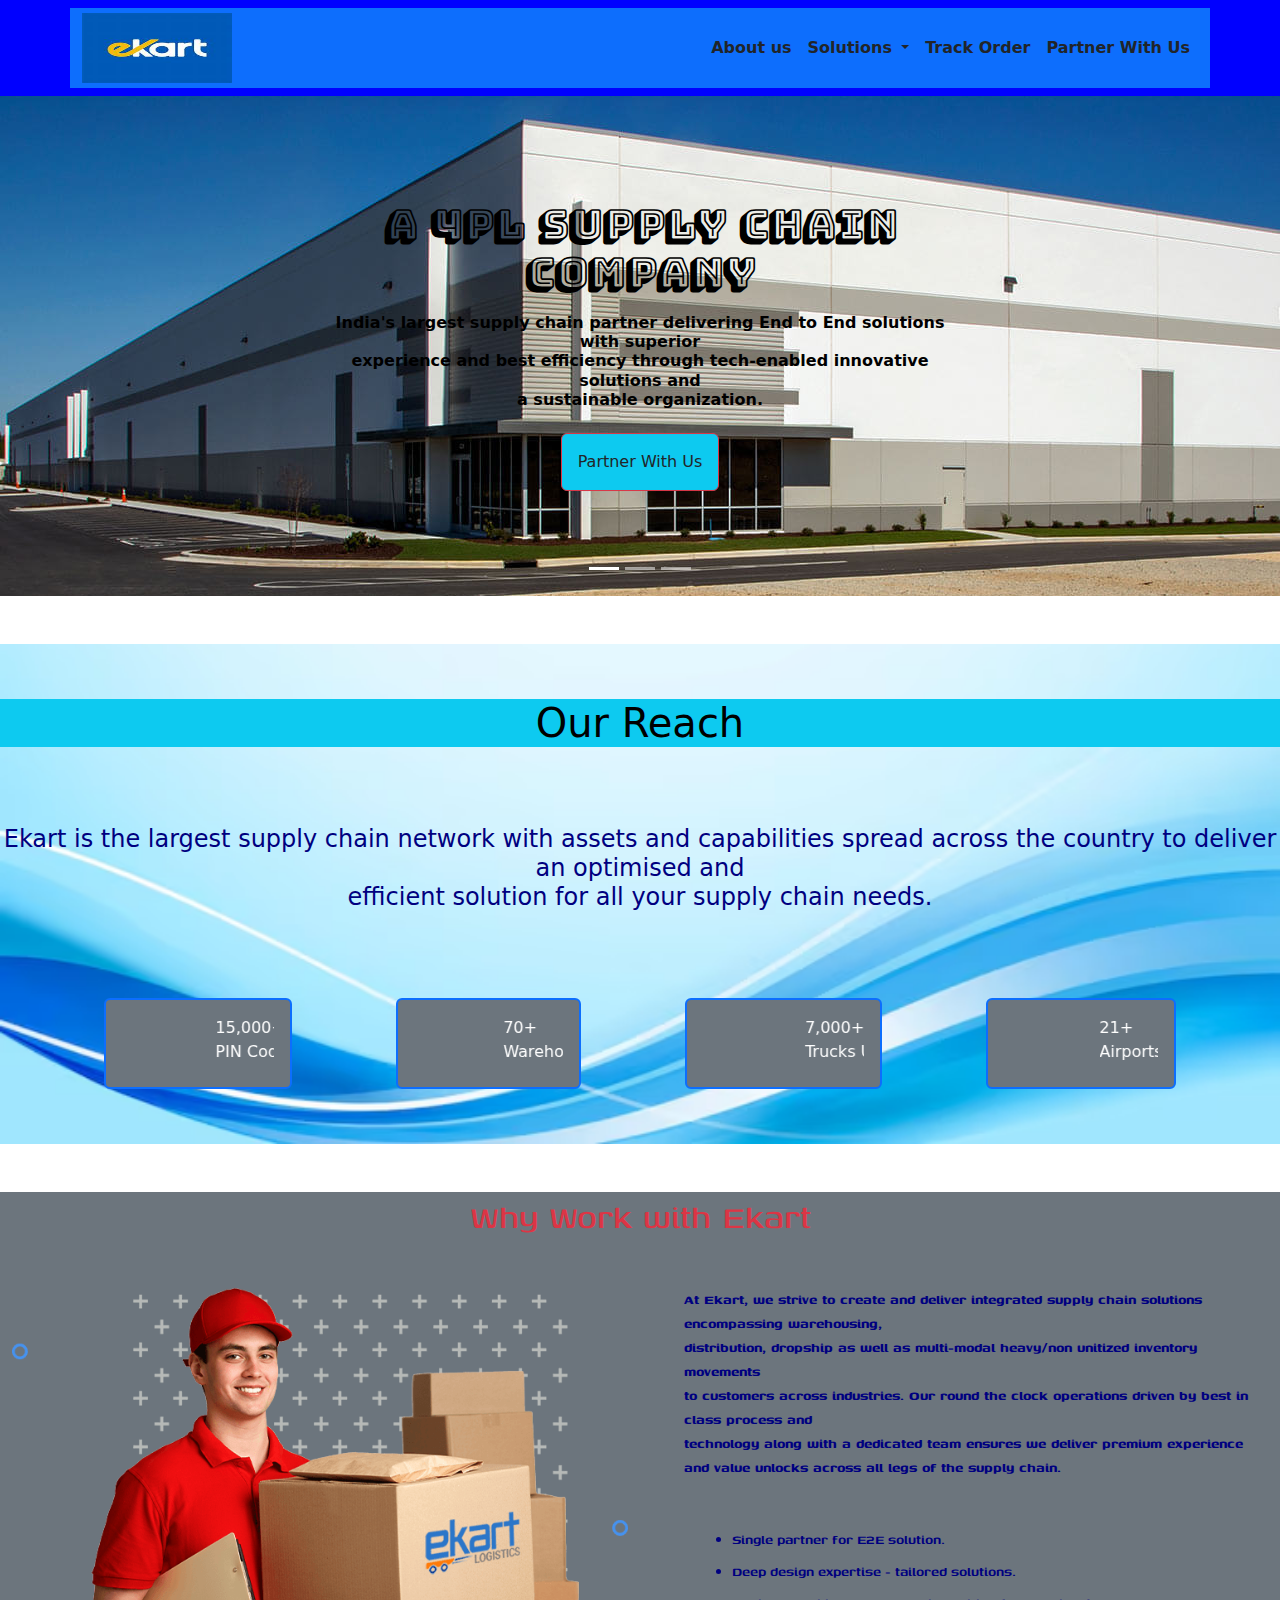
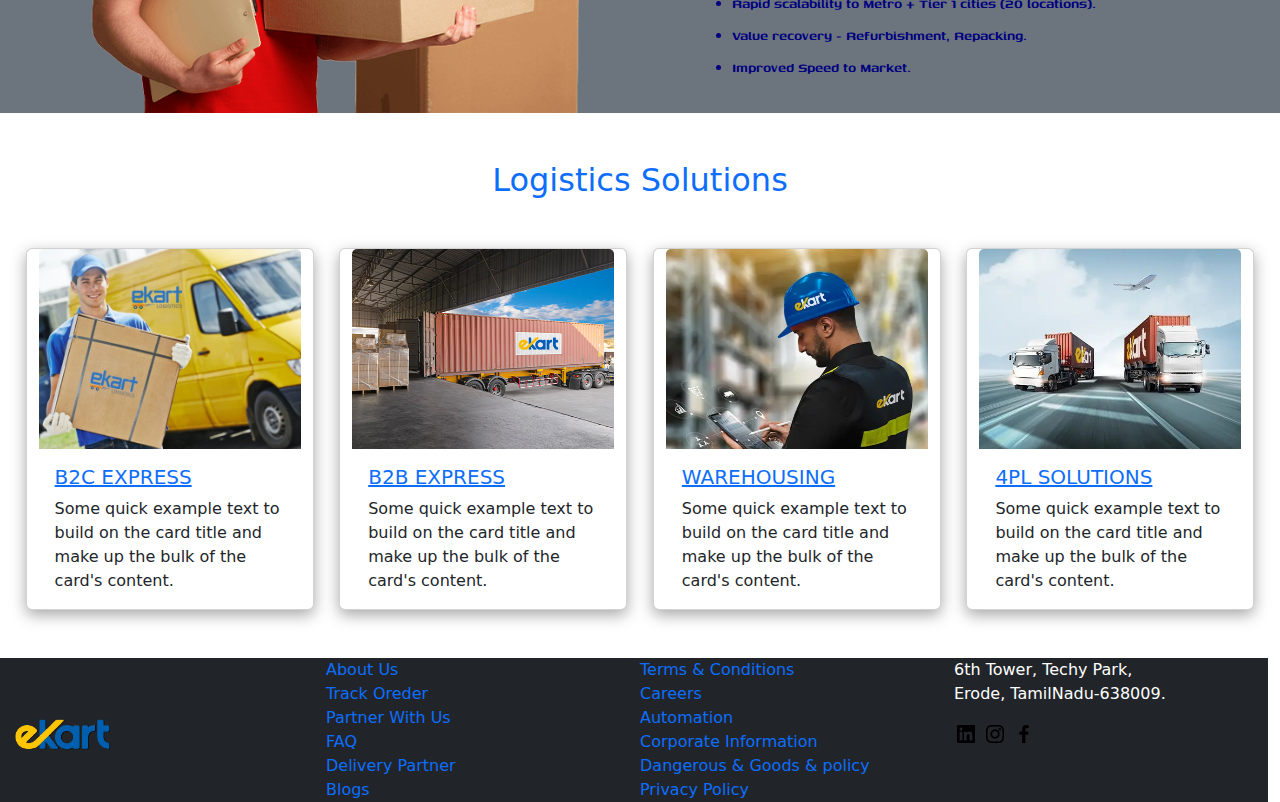
<file: index.html>
<!DOCTYPE html>
<html lang="en">
<head>
    <meta charset="UTF-8">
    <meta name="viewport" content="width=device-width, initial-scale=1.0">
    <title>Document</title>
    <link href="https://cdn.jsdelivr.net/npm/bootstrap@5.3.3/dist/css/bootstrap.min.css" rel="stylesheet" integrity="sha384-QWTKZyjpPEjISv5WaRU9OFeRpok6YctnYmDr5pNlyT2bRjXh0JMhjY6hW+ALEwIH" crossorigin="anonymous">
    <link rel="stylesheet" href="./style.css">
</head>
<body>
    <script src="https://cdn.jsdelivr.net/npm/bootstrap@5.3.3/dist/js/bootstrap.bundle.min.js" integrity="sha384-YvpcrYf0tY3lHB60NNkmXc5s9fDVZLESaAA55NDzOxhy9GkcIdslK1eN7N6jIeHz" crossorigin="anonymous"></script>
    
        <!-- navbar -->
        <nav class="navbar  navbar-expand-lg bg-body-tertiary" data-bs-theme="dark">
            <div class="container  bg-primary">
              <a class="navbar-brand" href="#"><img src="./images/ekart3.jpg" height="70px" width="150px"></a>
              <button class="navbar-toggler" type="button" data-bs-toggle="collapse" data-bs-target="#navbarNavDropdown" aria-controls="navbarNavDropdown" aria-expanded="false" aria-label="Toggle navigation">
                <span class="navbar-toggler-icon"></span>
              </button>
              <div class="collapse  navbar-collapse"  id="navbarNavDropdown">
                <ul class="navbar-nav ms-auto">
                  <li class="nav-item">
                    <a class="nav-link active  text-dark" aria-current="page" href="./b2b.html"><b>About us</b></a>
                  </li>
                  <li class="nav-item dropdown">
                    <a class="nav-link dropdown-toggle  text-dark" href="#" role="button" data-bs-toggle="dropdown" aria-expanded="false">
                      <b>Solutions</b>
                    </a>
                    <ul class="dropdown-menu">
                      <li><a class="dropdown-item" href="#">B2C EXPRESS</a></li>
                      <li><a class="dropdown-item" href="#">B2B EXPRESS</a></li>
                      <li><a class="dropdown-item" href="#">WAREHOUSING</a></li>
                      <li><a class="dropdown-item" href="#">4PL SOLUTIONS</a></li>
                      <li><a class="dropdown-item" href="#">Something else here</a></li>
                    </ul>
                  </li>
                  <li class="nav-item">
                    <a class="nav-link text-dark" href="#track"><b>Track Order</b></a>
                  </li>
                  <li class="nav-item">
                    <a class="nav-link text-dark" href="#foot"><b>Partner With Us</b></a>
                  </li>
                 
                </ul>
              </div>
            </div>
          </nav>
        <!-- navbar -->


         <!-- home -->
          <section class="about_section">
            <div id="carouselExampleSlidesOnly" class="carousel slide" data-bs-ride="carousel">
              <div class="carousel-indicators">
                <button type="button" data-bs-target="#carouselExampleCaptions" data-bs-slide-to="0" class="active" aria-current="true" aria-label="Slide 1"></button>
                <button type="button" data-bs-target="#carouselExampleCaptions" data-bs-slide-to="1" aria-label="Slide 2"></button>
                <button type="button" data-bs-target="#carouselExampleCaptions" data-bs-slide-to="2" aria-label="Slide 3"></button>
              </div>
              <div class="carousel-inner">
                <div class="carousel-item active">
                  <img src="./images/home img.jpg" class="d-block w-100 h-75" alt="...">
                  <div class="position-absolute top-50 start-50 translate-middle  text-center text-black">             
                    <h1><b>A 4PL SUPPLY CHAIN COMPANY</b></h1>
                    <h6 class="mt-3"><b>India's largest supply chain partner delivering End to End solutions with superior <br> experience and best efficiency through tech-enabled innovative solutions and <br> a sustainable organization.</b></h6>
                    <button class="btn btn-rounded p-3 bg-info mt-3 border-danger">Partner With Us</button>
                  </div>
                </div>
                <div class="carousel-item">
                  <img src="./images/homE2.jpg" class="d-block w-100 h-75" alt="...">
                  <div class="position-absolute top-50 start-50 translate-middle  text-center text-white">             
                    <h1><b>A 4PL SUPPLY CHAIN COMPANY</b></h1>
                    <h6 class="mt-3"><b>India's largest supply chain partner delivering End to End solutions with superior <br> experience and best efficiency through tech-enabled innovative solutions and <br> a sustainable organization.</b></h6>
                    <button class="btn btn-rounded p-3 bg-info mt-3 border-danger">Partner With Us</button>
                  </div>
                </div>
                <div class="carousel-item">
                  <img src="./images/home img3.avif" class="d-block w-100 h-75" alt="...">
                  <div class="position-absolute top-50 start-50 translate-middle  text-center text-white">             
                    <h1><b>A 4PL SUPPLY CHAIN COMPANY</b></h1>
                    <h6 class="mt-3"><b>India's largest supply chain partner delivering End to End solutions with superior <br> experience and best efficiency through tech-enabled innovative solutions and <br> a sustainable organization.</b></h6>
                    <button class="btn btn-rounded p-3 bg-info mt-3 border-danger">Partner With Us</button>
                  </div>
                </div>
              </div>
            </div>
       
          </section>
          <!-- home -->



          <!-- solution section about -->
           <section id="about" class="second_section text-center h-100 mt-5">
            <div class="sec2 d-flex flex-column justify-content-evenly">
              <h1 class="bg-info text-black">Our Reach</h1>
              <h4 class="mt-3">Ekart is the largest supply chain network with assets and capabilities spread across the country to deliver an optimised and <br> efficient solution for all your supply chain needs.</h4>
              <div class="mt-4 d-flex justify-content-evenly  flex-wrap ">
              <button class="btn btn-rounded border-primary border-2 bg-secondary text-black btn-outline-success p-3"><marquee behavior="" direction=""><a class="text-decoration-none text-white" href=""> 15,000+ <br> PIN Codes Covered</a></marquee></button>
              <button class="btn btn-rounded border-primary border-2 bg-secondary text-black btn-outline-success p-3"><marquee behavior="" direction=""><a class="text-decoration-none text-white" href="">70+<br>Warehouses&nbsp;&nbsp;&nbsp;&nbsp;&nbsp;&nbsp;&nbsp;&nbsp;&nbsp;&nbsp;</a></marquee></button>
              <button class="btn btn-rounded border-primary border-2 bg-secondary text-black btn-outline-success p-3"><marquee behavior="" direction=""><a class="text-decoration-none text-white" href="">7,000+<br>Trucks Utilized Daily</a></marquee></button>
              <button class="btn btn-rounded border-primary border-2 bg-secondary text-black btn-outline-success p-3"><marquee behavior="" direction=""><a class="text-decoration-none text-white" href="">21+ <br>Airports Connected</a></marquee></button>
              </div>
            </div>
           </section>
          <!-- solution section about-->




          <!-- solution 2nd section -->
        <section class="sol bg-secondary">
          <div class="container-fluid mt-5">
              <h1 class="text-center text-danger">Why Work with Ekart</h1>
            <div class="mt-5 row">
              <div class="container col-12 col-sm-6">
                <img src="./images/track img.png" class="img-fluid">
              </div>
              <div class="col-12 col-sm-6">
                <ul>
                  <p><b>At Ekart, we strive to create and deliver integrated supply chain solutions encompassing warehousing, <br> distribution, dropship as well as multi-modal heavy/non unitized inventory movements <br> to customers across industries. Our round the clock operations driven by best in class process and <br> technology along with a dedicated team ensures we deliver premium experience and value unlocks across all legs of the supply chain.</b></p>
                  <li class="fw-semibold mt-5 ms-5">Single partner for E2E solution.</li>
                  <li class="fw-semibold mt-2 ms-5">Deep design expertise - tailored solutions.</li>
                  <li class="fw-semibold mt-2 ms-5">Rapid scalability to Metro + Tier 1 cities (20 locations).</li>
                  <li class="fw-semibold mt-2 ms-5">Value recovery - Refurbishment, Repacking.</li>
                  <li class="fw-semibold mt-2 ms-5">Improved Speed to Market.</li>
                </ul>
              </div>
            </div>
          </div>

        </section>
          <!-- solution 2nd section -->

          


          <!-- track section -->

           <section id="track" class="container-fluid track_section mt-5">
            <h2 class="text-center text-primary">Logistics Solutions</h2>

            <div class="row mt-5 d-flex justify-content-evenly">
              <div class="card col-12 col-sm-6 col-md-3" style="width: 18rem;">
                <img src="./images/b2c.webp" class="card-img-top" alt="...">
                <div class="card-body">
                  <a href="./b2c.html"><h5 class="card-title">B2C EXPRESS</h5></a>
                  <p class="card-text">Some quick example text to build on the card title and make up the bulk of the card's content.</p>
                </div>
              </div>
              <div class="card col-12 col-sm-6 col-md-3" style="width: 18rem;">
                <img src="./images/b2b.avif" class="card-img-top" alt="...">
                <div class="card-body">
                  <a href="./b2b.html"><h5 class="card-title">B2B EXPRESS</h5></a>
                  <p class="card-text">Some quick example text to build on the card title and make up the bulk of the card's content.</p>
                </div>
              </div>
              <div class="card col-12 col-sm-6 col-md-3" style="width: 18rem;">
                <img src="./images/ware.webp" class="card-img-top" alt="...">
                <div class="card-body">
                  <a href="./warehouse.html"><h5 class="card-title">WAREHOUSING</h5></a>
                  <p class="card-text">Some quick example text to build on the card title and make up the bulk of the card's content.</p>
                </div>
              </div>
              <div class="card col-12 col-sm-6 col-md-3" style="width: 18rem;">
                <img src="./images/4pl.jpg" class="card-img-top" alt="...">
                <div class="card-body">
                  <a href="#"><h5 class="card-title">4PL SOLUTIONS</h5></a>
                  <p class="card-text">Some quick example text to build on the card title and make up the bulk of the card's content.</p>
                </div>
              </div>
            </div>
           </section>
           <!-- track section -->


           <!-- footer -->

           <section id="foot" class="container-fluid bg-dark d-flex flex-wrap justify-content-evenly mt-5 row">
            <div class="pt-5 col-12 col-sm-12 col-md-3">
              <img src="./images/foot_img-removebg-preview.png" style="width: 100px;" class="img-fluid">
            </div>
           <div class="d-flex flex-column col-12 col-sm-12 col-md-3">
            <a class="text-decoration-none" href="#">About Us</a>
            <a class="text-decoration-none" href="#">Track Oreder</a>
            <a class="text-decoration-none" href="#">Partner  With Us</a>
            <a class="text-decoration-none" href="#">FAQ</a>
            <a class="text-decoration-none" href="#">Delivery Partner</a>
            <a class="text-decoration-none" href="#">Blogs</a>
           </div>
           <div class="d-flex flex-column col-12 col-sm-12 col-md-3">
            <a class="text-decoration-none" href="#">Terms & Conditions</a>
            <a class="text-decoration-none" href="#">Careers</a>
            <a class="text-decoration-none" href="#">Automation</a>
            <a class="text-decoration-none" href="#">Corporate Information</a>
            <a class="text-decoration-none" href="#">Dangerous & Goods & policy</a>
            <a class="text-decoration-none" href="#">Privacy Policy</a>
           </div>
           <div class="flex-wrap col-12 col-sm-12 col-md-3">
              <p class="text-white">6th Tower, Techy Park,<br>Erode, TamilNadu-638009.</p>
              <img src="[data-uri]"/>
              <img src="[data-uri]"/>
              <img src="[data-uri]"/>
           </div>
           </section>
           <!-- footer -->

          
</body>
</html>
</file>
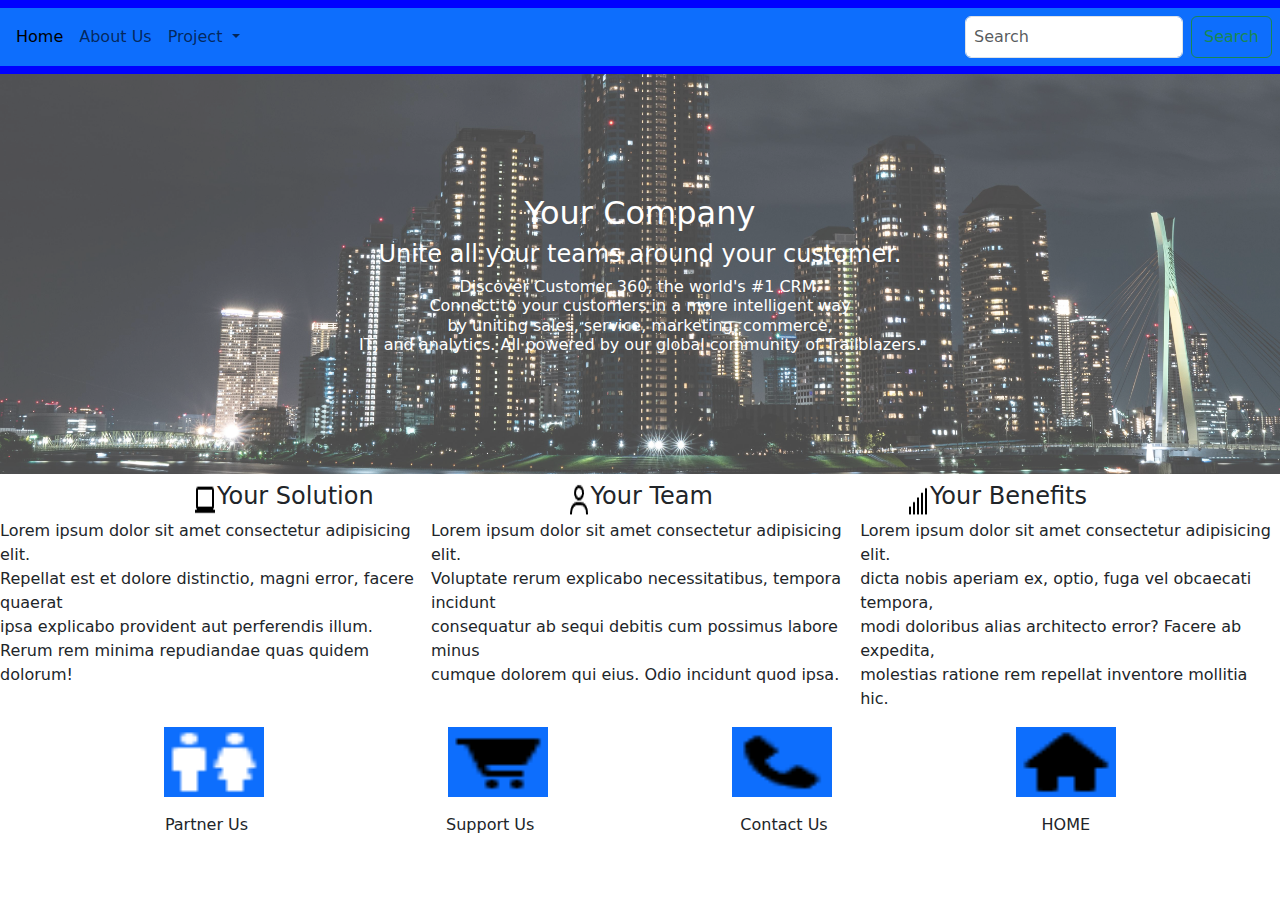
<file: b2b.html>
<!DOCTYPE html>
<html lang="en">
<head>
    <meta charset="UTF-8">
    <meta name="viewport" content="width=device-width, initial-scale=1.0">
    <link href="https://cdn.jsdelivr.net/npm/bootstrap@5.3.3/dist/css/bootstrap.min.css" rel="stylesheet" integrity="sha384-QWTKZyjpPEjISv5WaRU9OFeRpok6YctnYmDr5pNlyT2bRjXh0JMhjY6hW+ALEwIH" crossorigin="anonymous">
    <link rel="stylesheet" href="./style.css">
    <title>B2B</title>
</head>
<body>
    <nav class="navbar navbar-expand-lg bg-body-tertiary">
        <div class="container-fluid bg-primary p-2">
          <button class="navbar-toggler" type="button" data-bs-toggle="collapse" data-bs-target="#navbarSupportedContent" aria-controls="navbarSupportedContent" aria-expanded="false" aria-label="Toggle navigation">
            <span class="navbar-toggler-icon"></span>
          </button>
          <div class="collapse navbar-collapse" id="navbarSupportedContent">
            <ul class="navbar-nav me-auto mb-2 mb-lg-0">
              <li class="nav-item">
                <a class="nav-link active" aria-current="page" href="index.html">Home</a>
              </li>
              <li class="nav-item">
                <a class="nav-link" href="#">About Us</a>
              </li>
              <li class="nav-item dropdown">
                <a class="nav-link dropdown-toggle" href="#" role="button" data-bs-toggle="dropdown" aria-expanded="false">
                  Project
                </a>
                <ul class="dropdown-menu">
                  <li><a class="dropdown-item" href="#">Action</a></li>
                  <li><a class="dropdown-item" href="#">Another action</a></li>
                  <li><hr class="dropdown-divider"></li>
                  <li><a class="dropdown-item" href="#">Something else here</a></li>
                </ul>
              </li>
            </ul>
            <form class="d-flex" role="search">
              <input class="form-control me-2 p-2" type="search" placeholder="Search" aria-label="Search">
              <button class="btn btn-outline-success" type="submit">Search</button>
            </form>
          </div>
        </div>
      </nav>
      <div class="body_sec text-white">
        <div class="body_content d-flex align-items-center flex-column">
            <h2 class="">Your Company</h2>
            <h4>Unite all your teams around your customer.</h4>
            <h6 class="text-center">Discover Customer 360, the world's #1 CRM. <br> Connect to your customers in a more intelligent way <br> by uniting sales, service, marketing, commerce, <br> IT, and analytics. All powered by our global community of Trailblazers.</h6>
        </div>
      </div>
      <div class="d-flex justify-content-evenly mt-2">
        <div class="d-flex">
            <img src="[data-uri]"/>
            <h4>Your Solution</h4>
        </div>
        <div class="d-flex">
            <img src="[data-uri]"/>
            <h4>Your Team</h4>
        </div>
        <div class="d-flex">
            <img src="[data-uri]"/>
            <h4>Your Benefits</h4>
        </div>
      </div>
      <div class="d-flex justify-content-evenly">
        <div>
          <p><b></b>Lorem ipsum dolor sit amet consectetur adipisicing elit. <br> Repellat est et dolore distinctio, magni error, facere quaerat <br> ipsa explicabo provident aut perferendis illum. <br> Rerum rem minima repudiandae quas quidem dolorum!</p>
        </div>
        <div>
          <p>Lorem ipsum dolor sit amet consectetur adipisicing elit. <br> Voluptate rerum explicabo necessitatibus, tempora incidunt <br>consequatur ab sequi debitis cum possimus labore minus <br>cumque dolorem qui eius. Odio incidunt quod ipsa.</p>
        </div>
        <div>
          <p>Lorem ipsum dolor sit amet consectetur adipisicing elit.<br> dicta nobis aperiam ex, optio, fuga vel obcaecati tempora,<br> modi doloribus alias architecto error? Facere ab expedita, <br>molestias ratione rem repellat inventore mollitia hic.</p>
        </div>
      </div>
      <div class="body_img d-flex mb-5 justify-content-evenly">
        <img class="bg-primary" src="[data-uri]"/>
        <img class="bg-primary" src="[data-uri]"/>
        <img class="bg-primary" src="[data-uri]"/>
        <img class="bg-primary" src="[data-uri]"/>
      </div>
      <div class="b2b_body d-flex justify-content-evenly">
        <h6 class="partner position-relative me-2">Partner Us</h6>
        <h6 class="Support position-relative me-3">Support Us</h6>
        <h6 class="contact me-4">Contact Us</h6>
        <h6 class="home">HOME</h6>
      </div>
</body>
</html>
</file>
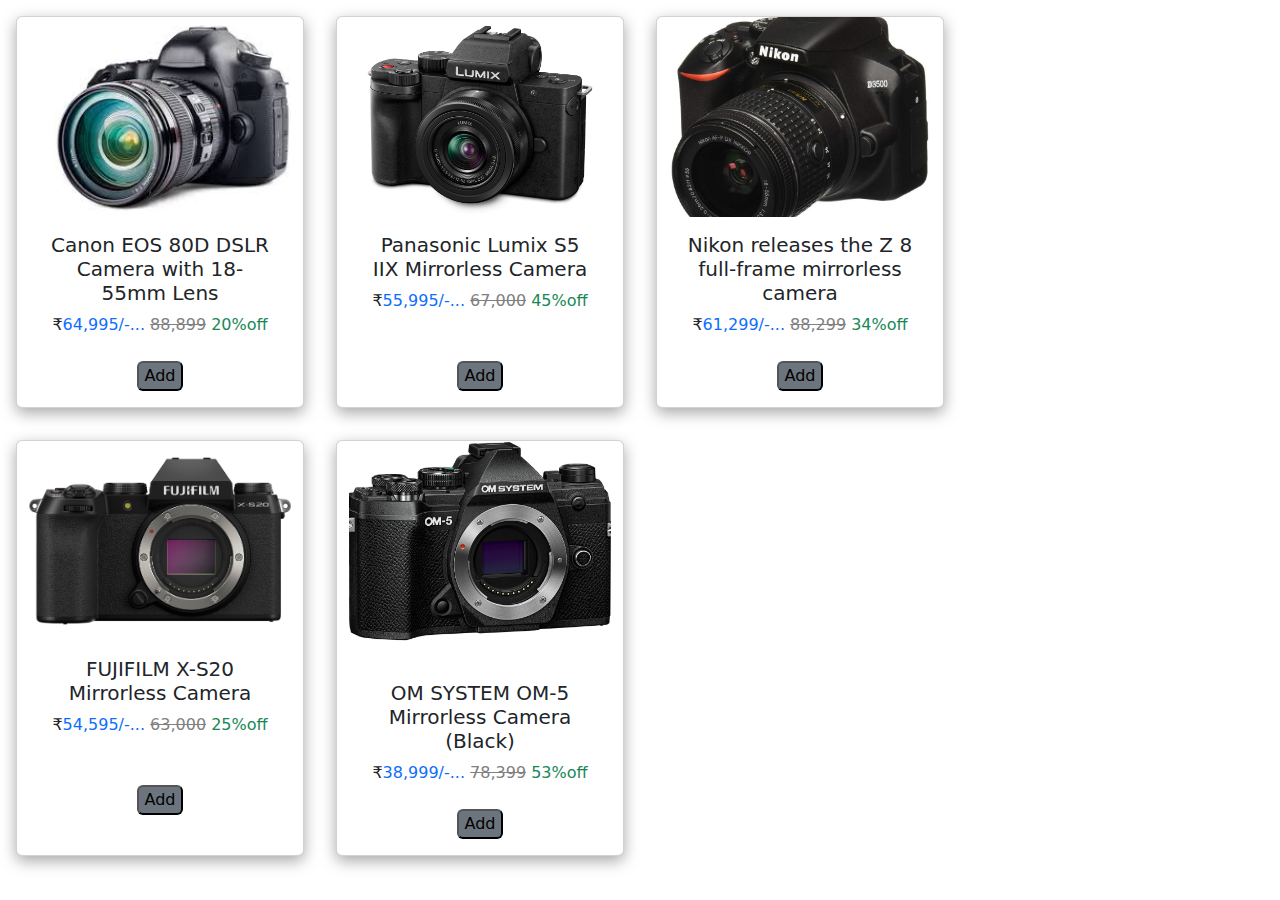
<file: b2c_cart.html>
<!DOCTYPE html>
<html lang="en">
<head>
    <meta charset="UTF-8">
    <meta name="viewport" content="width=device-width, initial-scale=1.0">
    <link rel="stylesheet" href="./style.css">
    <link href="https://cdn.jsdelivr.net/npm/bootstrap@5.3.3/dist/css/bootstrap.min.css" rel="stylesheet" integrity="sha384-QWTKZyjpPEjISv5WaRU9OFeRpok6YctnYmDr5pNlyT2bRjXh0JMhjY6hW+ALEwIH" crossorigin="anonymous">
    <title>Document</title>
</head>
<body>
 
      <div class="container-fluid b2c_cart d-flex d-wrap row">
        <div class="card col-md-4 col-sm-6 col-lg-4  m-3" style="width: 18rem;">
          <img src="./images/card cam.jpg" class="card-img-top" alt="...">
          <div class="card-body text-center">
            <h5 class="card-title">Canon EOS 80D DSLR Camera with 18-55mm Lens</h5>
            &#8377;<span class="text-primary">64,995/-... <span class="line">88,899</span><span class="text-success"> 20%off</span></span><br></br>
            <button class="bg-secondary rounded-2">Add</button>
          </div>
        </div>
        <div class="card col-md-4 col-sm-6 col-lg-3 m-3" style="width: 18rem;">
          <img src="./images/cam lumix.jpg" class="card-img-top" alt="...">
          <div class="card-body text-center">
            <h5 class="card-title">Panasonic Lumix S5 IIX Mirrorless Camera</h5>
            &#8377;<span class="text-primary">55,995/-... </span><span class="line">67,000</span><span class="text-success"> 45%off</span><br></br>
            <button class="bg-secondary rounded-2 mt-4">Add</button>
          </div>
        </div>
        <div class="card col-md-4 col-sm-6 col-lg-3 m-3" style="width: 18rem;">
          <img src="./images/cam nikon.jpg" class="card-img-top" alt="...">
          <div class="card-body text-center">
            <h5 class="card-title">Nikon releases the Z 8 full-frame mirrorless camera</h5>
            &#8377;<span class="text-primary">61,299/-... </span><span class="line">88,299</span><span class="text-success"> 34%off</span><br></br>
            <button class="bg-secondary rounded-2">Add</button>
          </div>
        </div>
        <div class="card col-md-4 col-sm-6 col-lg-3 m-3" style="width: 18rem;">
          <img src="./images/cam fujifilm.jpg" class="card-img-top" alt="...">
          <div class="card-body text-center">
            <h5 class="card-title">FUJIFILM X-S20 Mirrorless Camera</h5>
            &#8377;<span class="text-primary">54,595/-... <span class="line">63,000</span><span class="text-success"> 25%off</span><br></br>
            <button class="bg-secondary rounded-2 mt-4">Add</button>
          </div>
        </div>
        <div class="card col-md-4 col-sm-6 col-lg-3 m-3" style="width: 18rem;">
          <img src="./images/cam  om.jpg" class="card-img-top" alt="...">
          <div class="card-body text-center mt-4">
            <h5 class="card-title">OM SYSTEM OM-5 Mirrorless Camera (Black)</h5>
              &#8377;<span class="text-primary">38,999/-... </span><span class="line">78,399</span><span class="text-success"> 53%off</span><br></br>
              <button class="bg-secondary rounded-2">Add</button>
          </div>
        </div>
      </div>

      <script src="./main.js" type="text/javascript" ></script>
    
</body>
</html>
</file>
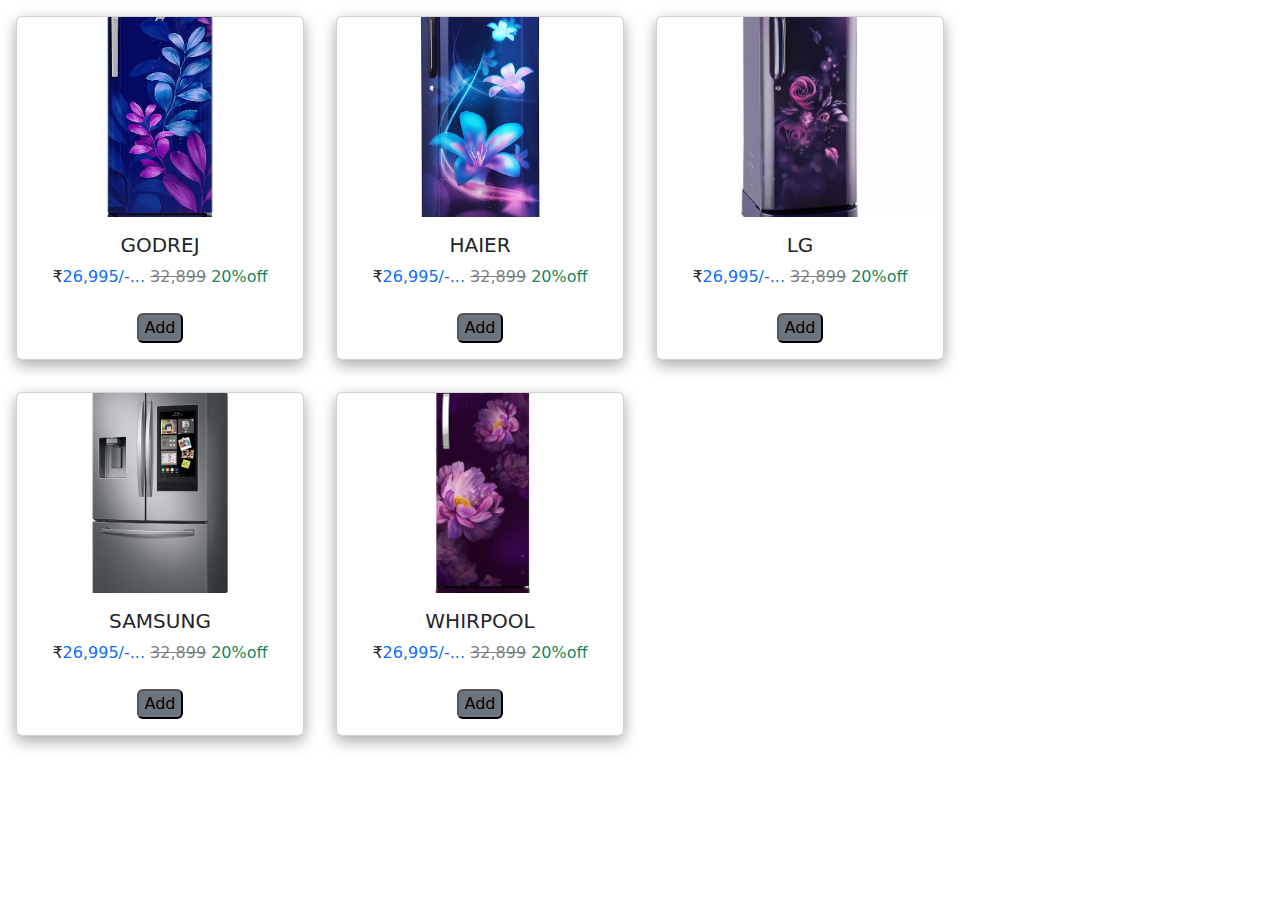
<file: b2c_fridge.html>
<!DOCTYPE html>
<html lang="en">
<head>
    <meta charset="UTF-8">
    <meta name="viewport" content="width=device-width, initial-scale=1.0">
    <title>Document</title>
    <link rel="stylesheet" href="./style.css">
    <link href="https://cdn.jsdelivr.net/npm/bootstrap@5.3.3/dist/css/bootstrap.min.css" rel="stylesheet" integrity="sha384-QWTKZyjpPEjISv5WaRU9OFeRpok6YctnYmDr5pNlyT2bRjXh0JMhjY6hW+ALEwIH" crossorigin="anonymous">
</head>
<body>
    <div class="container-fluid b2c_cart d-flex row">
        <div class="card col-md-4 col-sm-6 col-lg-3  m-3" style="width: 18rem;">
          <img src="./images/fri godrej.jpg" class="card-img-top" alt="...">
          <div class="card-body text-center">
            <h5 class="card-title">GODREJ</h5>
            &#8377;<span class="text-primary">26,995/-... <span class="line">32,899</span><span class="text-success"> 20%off</span></span><br></br>
            <button class="bg-secondary rounded-2">Add</button>
          </div>
        </div>
        <div class="card col-md-4 col-sm-6 col-lg-3  m-3" style="width: 18rem;">
          <img src="./images/fri haier.png" class="card-img-top" alt="...">
          <div class="card-body text-center">
            <h5 class="card-title">HAIER</h5>
            &#8377;<span class="text-primary">26,995/-... <span class="line">32,899</span><span class="text-success"> 20%off</span></span><br></br>
            <button class="bg-secondary rounded-2">Add</button>
          </div>
        </div>
        <div class="card col-md-4 col-sm-6 col-lg-3  m-3" style="width: 18rem;">
          <img src="./images/fri lg.webp" class="card-img-top" alt="...">
          <div class="card-body text-center">
            <h5 class="card-title">LG</h5>
            &#8377;<span class="text-primary">26,995/-... <span class="line">32,899</span><span class="text-success"> 20%off</span></span><br></br>
            <button class="bg-secondary rounded-2">Add</button>
          </div>
        </div>
        <div class="card col-md-4 col-sm-6 col-lg-3  m-3" style="width: 18rem;">
          <img src="./images/fri sam.jpg" class="card-img-top" alt="...">
          <div class="card-body text-center">
            <h5 class="card-title">SAMSUNG</h5>
            &#8377;<span class="text-primary">26,995/-... <span class="line">32,899</span><span class="text-success"> 20%off</span></span><br></br>
            <button class="bg-secondary rounded-2">Add</button>
          </div>
        </div>
        <div class="card col-md-4 col-sm-6 col-lg-3  m-3" style="width: 18rem;">
          <img src="./images/fri whirpool.png" class="card-img-top" alt="...">
          <div class="card-body text-center">
            <h5 class="card-title">WHIRPOOL</h5>
            &#8377;<span class="text-primary">26,995/-... <span class="line">32,899</span><span class="text-success"> 20%off</span></span><br></br>
            <button class="bg-secondary rounded-2">Add</button>
          </div>
        </div>
    </div>
</body>
</html>
</file>
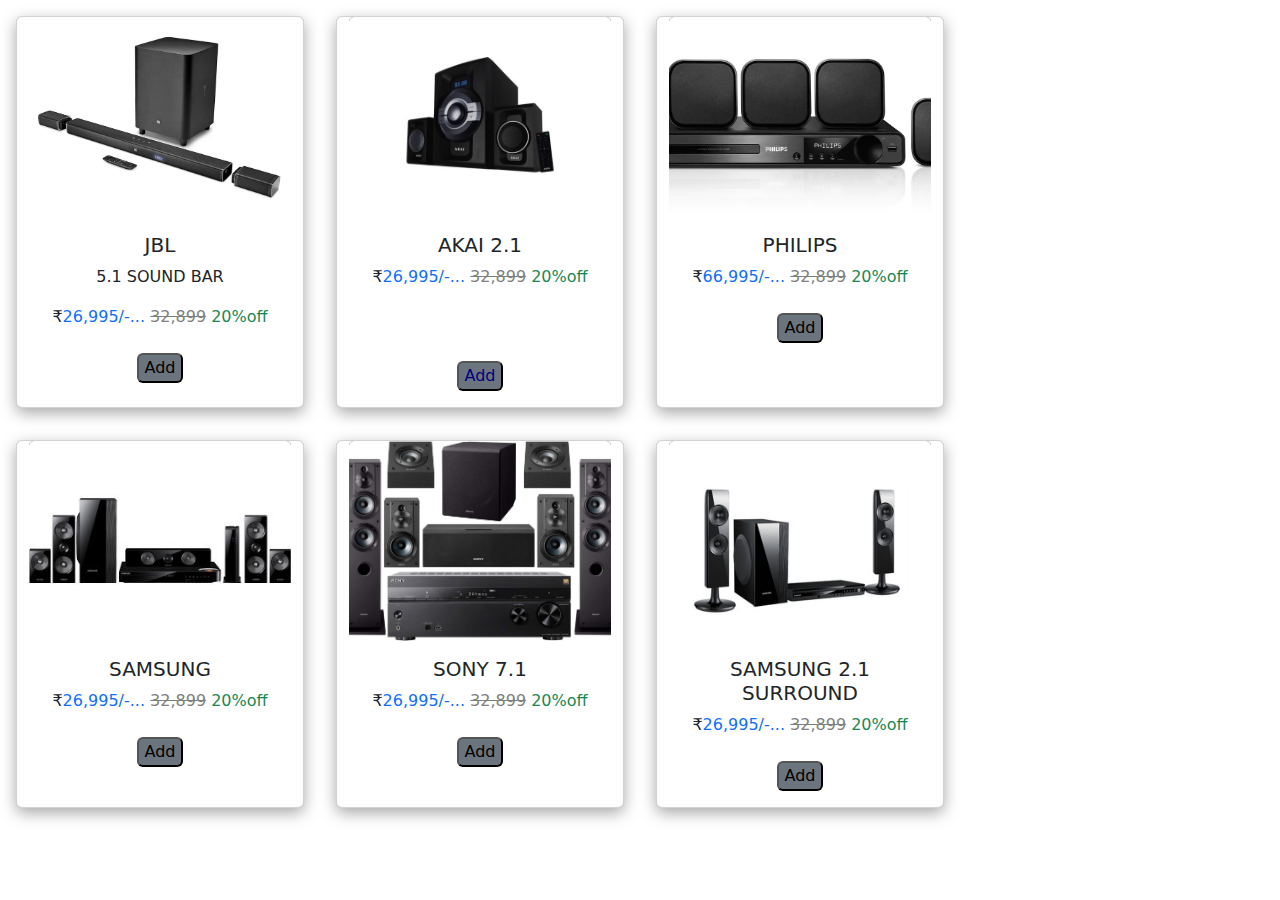
<file: b2c_ht.html>
<!DOCTYPE html>
<html lang="en">
<head>
    <meta charset="UTF-8">
    <meta name="viewport" content="width=device-width, initial-scale=1.0">
    <title>Document</title>
    <link rel="stylesheet" href="./style.css">
    <link href="https://cdn.jsdelivr.net/npm/bootstrap@5.3.3/dist/css/bootstrap.min.css" rel="stylesheet" integrity="sha384-QWTKZyjpPEjISv5WaRU9OFeRpok6YctnYmDr5pNlyT2bRjXh0JMhjY6hW+ALEwIH" crossorigin="anonymous">
</head>
<body>
 
    <div class="container-fluid b2c_cart d-flex row">
        <div class="card col-md-4 col-sm-6 col-lg-3  m-3" style="width: 18rem;">
          <img src="./images/ht jbl 5.1 sound bar.jpg" class="card-img-top bg-dark" alt="...">
          <div class="card-body text-center">
            <h5 class="card-title">JBL</h5><p>5.1 SOUND BAR</p>
            &#8377;<span class="text-primary">26,995/-... <span class="line">32,899</span><span class="text-success"> 20%off</span></span><br></br>
            <button class="bg-secondary rounded-2">Add</button>
          </div>
        </div>
        <div class="card col-md-4 col-sm-6 col-lg-3  m-3" style="width: 18rem;">
          <img src="./images/ht akai_2.1.png" class="card-img-top bg-dark" alt="...">
          <div class="card-body text-center">
            <h5 class="card-title">AKAI 2.1</h5>
            &#8377;<span class="text-primary">26,995/-... <span class="line">32,899</span><span class="text-success"> 20%off</span></span><br></br>
            <button class="bg-secondary rounded-2 mt-5">Add</button>
          </div>
        </div>
        <div class="card col-md-4 col-sm-6 col-lg-3  m-3" style="width: 18rem;">
          <img src="./images/ht pilips.webp" class="card-img-top bg-dark" alt="...">
          <div class="card-body text-center">
            <h5 class="card-title">PHILIPS</h5>
            &#8377;<span class="text-primary">66,995/-... <span class="line">32,899</span><span class="text-success"> 20%off</span></span><br></br>
            <button class="bg-secondary rounded-2">Add</button>
          </div>
        </div>
        <div class="card col-md-4 col-sm-6 col-lg-3  m-3" style="width: 18rem;">
          <img src="./images/ht samsung 5.1.jpg" class="card-img-top bg-dark" alt="...">
          <div class="card-body text-center">
            <h5 class="card-title">SAMSUNG</h5>
            &#8377;<span class="text-primary">26,995/-... <span class="line">32,899</span><span class="text-success"> 20%off</span></span><br></br>
            <button class="bg-secondary rounded-2">Add</button>
          </div>
        </div>
        <div class="card col-md-4 col-sm-6 col-lg-3  m-3" style="width: 18rem;">
          <img src="./images/ht sony 7.1.jpg" class="card-img-top bg-dark" alt="...">
          <div class="card-body text-center">
            <h5 class="card-title">SONY 7.1</h5>
            &#8377;<span class="text-primary">26,995/-... <span class="line">32,899</span><span class="text-success"> 20%off</span></span><br></br>
            <button class="bg-secondary rounded-2">Add</button>
          </div>
        </div>
        <div class="card col-md-4 col-sm-6 col-lg-3  m-3" style="width: 18rem;">
            <img src="./images/ht Samsung-HT-ES420K-2-1-1336262-9-7753c.jpg" class="card-img-top bg-dark" alt="...">
            <div class="card-body text-center">
              <h5 class="card-title">SAMSUNG 2.1 SURROUND</h5>
              &#8377;<span class="text-primary">26,995/-... <span class="line">32,899</span><span class="text-success"> 20%off</span></span><br></br>
              <button class="bg-secondary rounded-2">Add</button>
            </div>
          </div>
    </div>
 
</body>
</html>
</file>
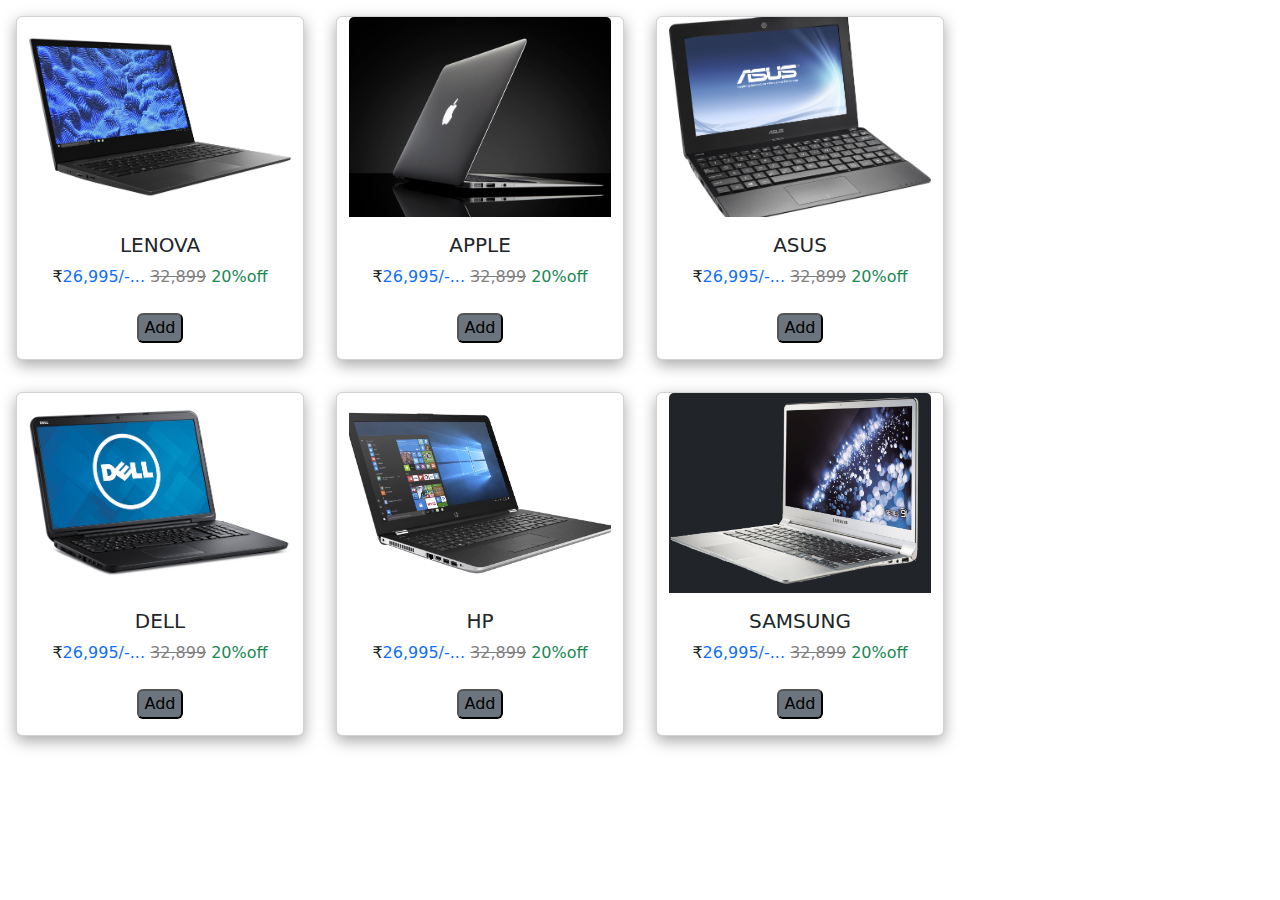
<file: b2c_lap.html>
<!DOCTYPE html>
<html lang="en">
<head>
    <meta charset="UTF-8">
    <meta name="viewport" content="width=device-width, initial-scale=1.0">
    <title>Document</title>
    <link rel="stylesheet" href="./style.css">
    <link href="https://cdn.jsdelivr.net/npm/bootstrap@5.3.3/dist/css/bootstrap.min.css" rel="stylesheet" integrity="sha384-QWTKZyjpPEjISv5WaRU9OFeRpok6YctnYmDr5pNlyT2bRjXh0JMhjY6hW+ALEwIH" crossorigin="anonymous">
</head>
<body>
    <div class="container-fluid b2c_cart d-flex row">
        <div class="card col-md-4 col-sm-6 col-lg-3  m-3" style="width: 18rem;">
          <img src="./images/lap  lenova.jpg" class="card-img-top bg-dark" alt="...">
          <div class="card-body text-center">
            <h5 class="card-title">LENOVA</h5>
            &#8377;<span class="text-primary">26,995/-... <span class="line">32,899</span><span class="text-success"> 20%off</span></span><br></br>
            <button class="bg-secondary rounded-2">Add</button>
          </div>
        </div>
        <div class="card col-md-4 col-sm-6 col-lg-3  m-3" style="width: 18rem;">
          <img src="./images/lap apple.jpg" class="card-img-top bg-dark" alt="...">
          <div class="card-body text-center">
            <h5 class="card-title">APPLE</h5>
            &#8377;<span class="text-primary">26,995/-... <span class="line">32,899</span><span class="text-success"> 20%off</span></span><br></br>
            <button class="bg-secondary rounded-2">Add</button>
          </div>
        </div>
        <div class="card col-md-4 col-sm-6 col-lg-3  m-3" style="width: 18rem;">
          <img src="./images/lap asus.jpg" class="card-img-top bg-dark" alt="...">
          <div class="card-body text-center">
            <h5 class="card-title">ASUS</h5>
            &#8377;<span class="text-primary">26,995/-... <span class="line">32,899</span><span class="text-success"> 20%off</span></span><br></br>
            <button class="bg-secondary rounded-2">Add</button>
          </div>
        </div>
        <div class="card col-md-4 col-sm-6 col-lg-3  m-3" style="width: 18rem;">
          <img src="./images/lap dell.jpg" class="card-img-top bg-dark" alt="...">
          <div class="card-body text-center">
            <h5 class="card-title">DELL</h5>
            &#8377;<span class="text-primary">26,995/-... <span class="line">32,899</span><span class="text-success"> 20%off</span></span><br></br>
            <button class="bg-secondary rounded-2">Add</button>
          </div>
        </div>
        <div class="card col-md-4 col-sm-6 col-lg-3  m-3" style="width: 18rem;">
          <img src="./images/lap hp.avif" class="card-img-top bg-dark" alt="...">
          <div class="card-body text-center">
            <h5 class="card-title">HP</h5>
            &#8377;<span class="text-primary">26,995/-... <span class="line">32,899</span><span class="text-success"> 20%off</span></span><br></br>
            <button class="bg-secondary rounded-2">Add</button>
          </div>
        </div>
        <div class="card col-md-4 col-sm-6 col-lg-3  m-3" style="width: 18rem;">
            <img src="./images/lap samsung.png" class="card-img-top bg-dark" alt="...">
            <div class="card-body text-center">
              <h5 class="card-title">SAMSUNG</h5>
              &#8377;<span class="text-primary">26,995/-... <span class="line">32,899</span><span class="text-success"> 20%off</span></span><br></br>
              <button class="bg-secondary rounded-2">Add</button>
            </div>
          </div>
    </div>
    

</body>
</html>
</file>
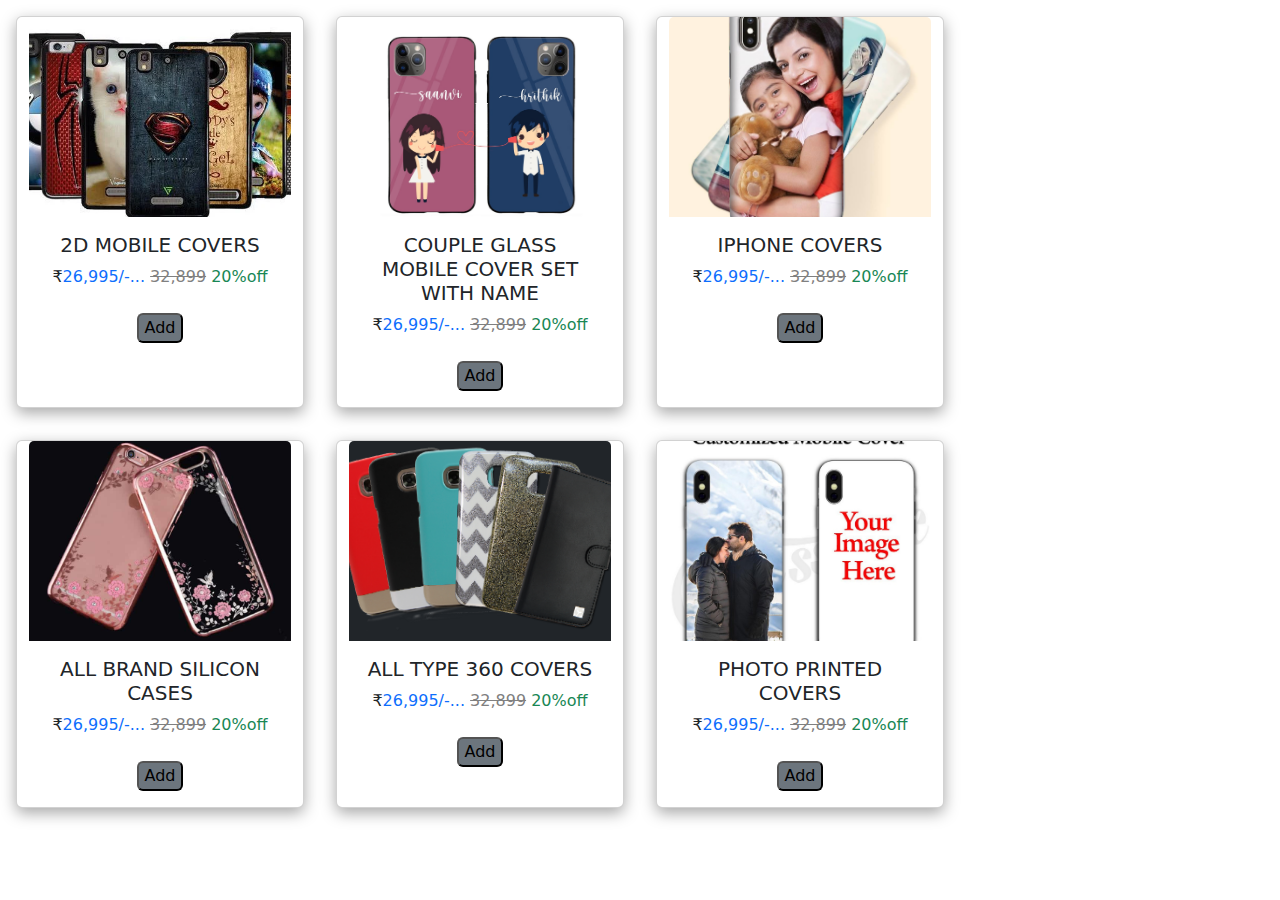
<file: b2c_mob.html>
<!DOCTYPE html>
<html lang="en">
<head>
    <meta charset="UTF-8">
    <meta name="viewport" content="width=device-width, initial-scale=1.0">
    <title>Document</title>
    <link rel="stylesheet" href="./style.css">
    <link href="https://cdn.jsdelivr.net/npm/bootstrap@5.3.3/dist/css/bootstrap.min.css" rel="stylesheet" integrity="sha384-QWTKZyjpPEjISv5WaRU9OFeRpok6YctnYmDr5pNlyT2bRjXh0JMhjY6hW+ALEwIH" crossorigin="anonymous">
</head>
<body>
    
    <div class="container-fluid b2c_cart d-flex row">
        <div class="card col-md-4 col-sm-6 col-lg-3  m-3" style="width: 18rem;">
          <img src="./images/mob cov 2d-mobile-covers-500x500.webp" class="card-img-top bg-dark" alt="...">
          <div class="card-body text-center">
            <h5 class="card-title">2D MOBILE COVERS</h5>
            &#8377;<span class="text-primary">26,995/-... <span class="line">32,899</span><span class="text-success"> 20%off</span></span><br></br>
            <button class="bg-secondary rounded-2">Add</button>
          </div>
        </div>
        <div class="card col-md-4 col-sm-6 col-lg-3  m-3" style="width: 18rem;">
          <img src="./images/mob cov Couple-Glass-Mobile-Cover-Set-With-Name.jpeg" class="card-img-top bg-dark" alt="...">
          <div class="card-body text-center">
            <h5 class="card-title">COUPLE GLASS MOBILE COVER SET WITH NAME</h5>
            &#8377;<span class="text-primary">26,995/-... <span class="line">32,899</span><span class="text-success"> 20%off</span></span><br></br>
            <button class="bg-secondary rounded-2">Add</button>
          </div>
        </div>
        <div class="card col-md-4 col-sm-6 col-lg-3  m-3" style="width: 18rem;">
          <img src="./images/mob cov iphone covers.jpg" class="card-img-top bg-dark" alt="...">
          <div class="card-body text-center">
            <h5 class="card-title">IPHONE COVERS</h5>
            &#8377;<span class="text-primary">26,995/-... <span class="line">32,899</span><span class="text-success"> 20%off</span></span><br></br>
            <button class="bg-secondary rounded-2">Add</button>
          </div>
        </div>
        <div class="card col-md-4 col-sm-6 col-lg-3  m-3" style="width: 18rem;">
          <img src="./images/mob cov silicon.jpg" class="card-img-top bg-dark" alt="...">
          <div class="card-body text-center">
            <h5 class="card-title">ALL BRAND SILICON CASES</h5>
            &#8377;<span class="text-primary">26,995/-... <span class="line">32,899</span><span class="text-success"> 20%off</span></span><br></br>
            <button class="bg-secondary rounded-2">Add</button>
          </div>
        </div>
        <div class="card col-md-4 col-sm-6 col-lg-3  m-3" style="width: 18rem;">
          <img src="./images/mob cov.png" class="card-img-top bg-dark" alt="...">
          <div class="card-body text-center">
            <h5 class="card-title">ALL TYPE 360 COVERS</h5>
            &#8377;<span class="text-primary">26,995/-... <span class="line">32,899</span><span class="text-success"> 20%off</span></span><br></br>
            <button class="bg-secondary rounded-2">Add</button>
          </div>
        </div>
        <div class="card col-md-4 col-sm-6 col-lg-3  m-3" style="width: 18rem;">
            <img src="./images/mob covers.jpg" class="card-img-top bg-dark" alt="...">
            <div class="card-body text-center">
              <h5 class="card-title">PHOTO PRINTED COVERS</h5>
              &#8377;<span class="text-primary">26,995/-... <span class="line">32,899</span><span class="text-success"> 20%off</span></span><br></br>
              <button class="bg-secondary rounded-2">Add</button>
            </div>
          </div>
    </div>



</body>
</html>
</file>
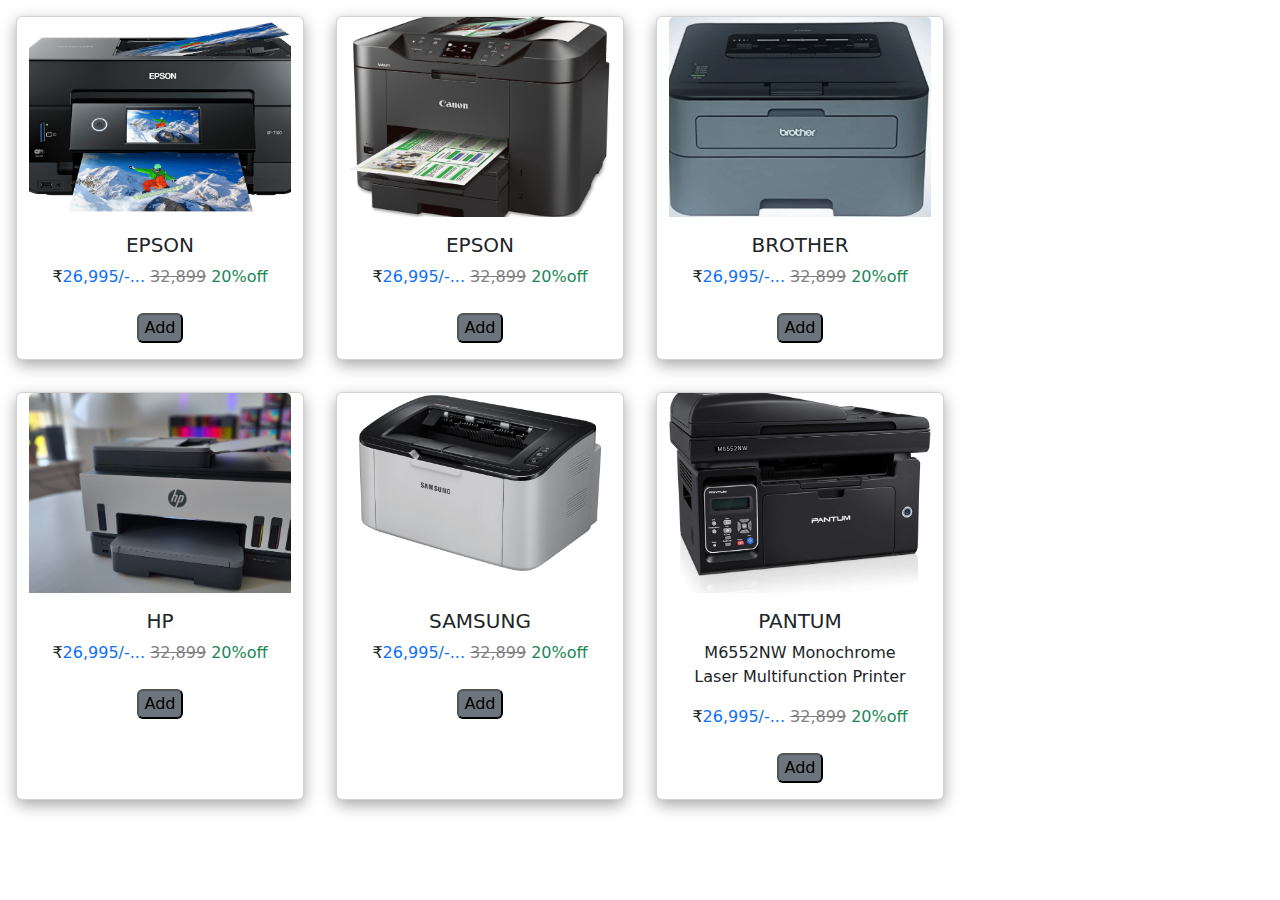
<file: b2c_print.html>
<!DOCTYPE html>
<html lang="en">
<head>
    <meta charset="UTF-8">
    <meta name="viewport" content="width=device-width, initial-scale=1.0">
    <title>Document</title>
    <link rel="stylesheet" href="./style.css">
    <link href="https://cdn.jsdelivr.net/npm/bootstrap@5.3.3/dist/css/bootstrap.min.css" rel="stylesheet" integrity="sha384-QWTKZyjpPEjISv5WaRU9OFeRpok6YctnYmDr5pNlyT2bRjXh0JMhjY6hW+ALEwIH" crossorigin="anonymous">
</head>
<body>
    
    <div class="container-fluid b2c_cart d-flex row">
        <div class="card col-md-4 col-sm-6 col-lg-3  m-3" style="width: 18rem;">
          <img src="./images/pr canon.jpg" class="card-img-top" alt="...">
          <div class="card-body text-center">
            <h5 class="card-title">EPSON</h5>
            &#8377;<span class="text-primary">26,995/-... <span class="line">32,899</span><span class="text-success"> 20%off</span></span><br></br>
            <button class="bg-secondary rounded-2">Add</button>
          </div>
        </div>
        <div class="card col-md-4 col-sm-6 col-lg-3  m-3" style="width: 18rem;">
          <img src="./images/pr canonn.webp" class="card-img-top" alt="...">
          <div class="card-body text-center">
            <h5 class="card-title">EPSON</h5>
            &#8377;<span class="text-primary">26,995/-... <span class="line">32,899</span><span class="text-success"> 20%off</span></span><br></br>
            <button class="bg-secondary rounded-2">Add</button>
          </div>
        </div>
        <div class="card col-md-4 col-sm-6 col-lg-3  m-3" style="width: 18rem;">
          <img src="./images/pr brother.webp" class="card-img-top" alt="...">
          <div class="card-body text-center">
            <h5 class="card-title">BROTHER</h5>
            &#8377;<span class="text-primary">26,995/-... <span class="line">32,899</span><span class="text-success"> 20%off</span></span><br></br>
            <button class="bg-secondary rounded-2">Add</button>
          </div>
        </div>
        <div class="card col-md-4 col-sm-6 col-lg-3  m-3" style="width: 18rem;">
          <img src="./images/pr hp.jpg" class="card-img-top" alt="...">
          <div class="card-body text-center">
            <h5 class="card-title">HP</h5>
            &#8377;<span class="text-primary">26,995/-... <span class="line">32,899</span><span class="text-success"> 20%off</span></span><br></br>
            <button class="bg-secondary rounded-2">Add</button>
          </div>
        </div>
        <div class="card col-md-4 col-sm-6 col-lg-3  m-3" style="width: 18rem;">
          <img src="./images/pr samsung.webp" class="card-img-top" alt="...">
          <div class="card-body text-center">
            <h5 class="card-title">SAMSUNG</h5>
            &#8377;<span class="text-primary">26,995/-... <span class="line">32,899</span><span class="text-success"> 20%off</span></span><br></br>
            <button class="bg-secondary rounded-2">Add</button>
          </div>
        </div>
        <div class="card col-md-4 col-sm-6 col-lg-3  m-3" style="width: 18rem;">
          <img src="./images/pr pantum.jpg" class="card-img-top" alt="...">
          <div class="card-body text-center">
            <h5 class="card-title">PANTUM <br></h5><p>M6552NW Monochrome Laser Multifunction Printer</p>
            &#8377;<span class="text-primary">26,995/-... <span class="line">32,899</span><span class="text-success"> 20%off</span></span><br></br>
            <button class="bg-secondary rounded-2">Add</button>
          </div>
        </div>
    </div>
</body>
</html>
</file>
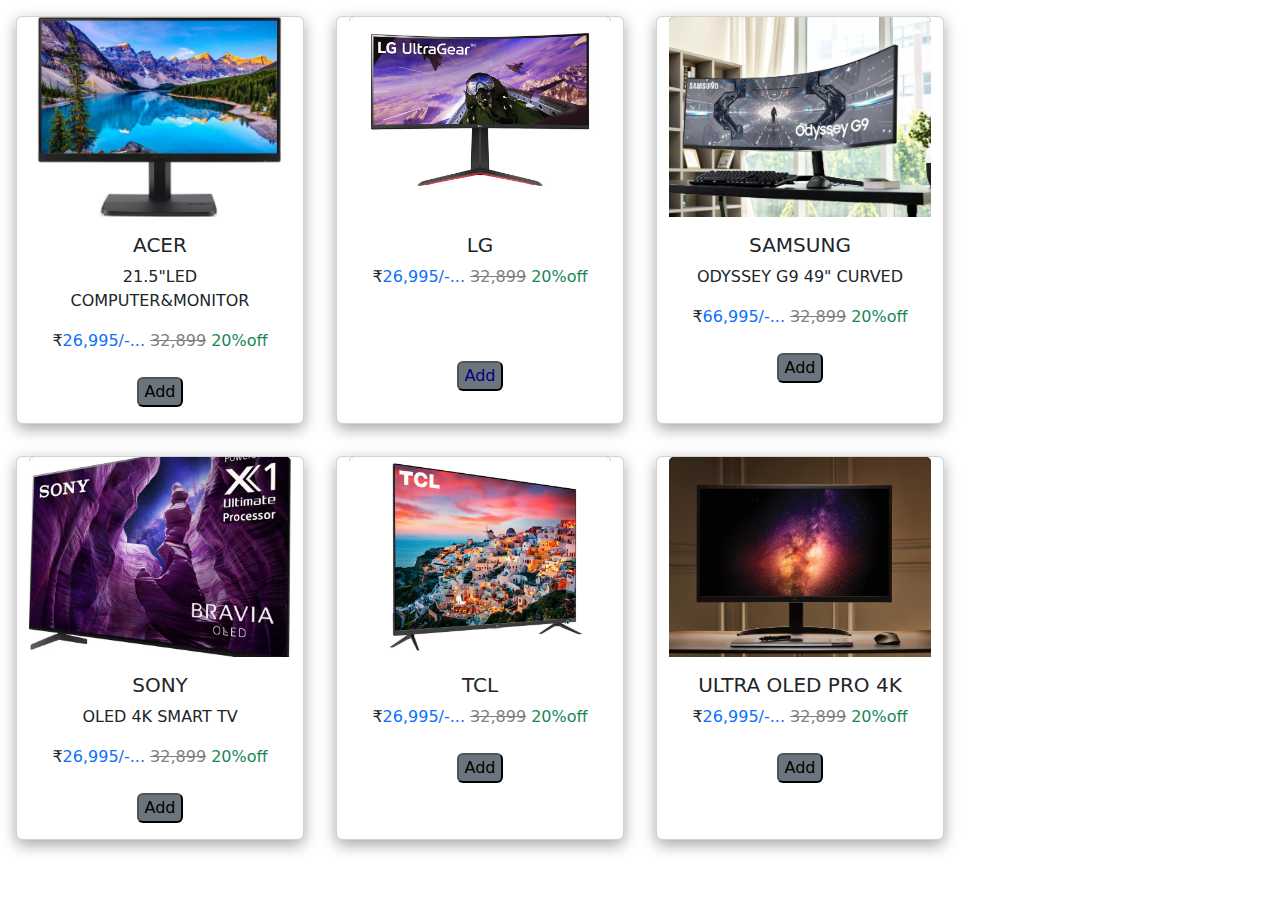
<file: b2c_tv.html>
<!DOCTYPE html>
<html lang="en">
<head>
    <meta charset="UTF-8">
    <meta name="viewport" content="width=device-width, initial-scale=1.0">
    <title>Document</title>
    <link rel="stylesheet" href="./style.css">
    <link href="https://cdn.jsdelivr.net/npm/bootstrap@5.3.3/dist/css/bootstrap.min.css" rel="stylesheet" integrity="sha384-QWTKZyjpPEjISv5WaRU9OFeRpok6YctnYmDr5pNlyT2bRjXh0JMhjY6hW+ALEwIH" crossorigin="anonymous">
</head>
<body>
   
    <div class="container-fluid b2c_cart d-flex row">
        <div class="card col-md-4 col-sm-6 col-lg-3  m-3" style="width: 18rem;">
          <img src="./images/tv acer  21.5' led com mon.jpg" class="card-img-top bg-dark" alt="...">
          <div class="card-body text-center">
            <h5 class="card-title">ACER</h5><p>21.5"LED COMPUTER&MONITOR</p>
            &#8377;<span class="text-primary">26,995/-... <span class="line">32,899</span><span class="text-success"> 20%off</span></span><br></br>
            <button class="bg-secondary rounded-2">Add</button>
          </div>
        </div>
        <div class="card col-md-4 col-sm-6 col-lg-3  m-3" style="width: 18rem;">
          <img src="./images/tv lg.avif" class="card-img-top bg-dark" alt="...">
          <div class="card-body text-center">
            <h5 class="card-title">LG</h5>
            &#8377;<span class="text-primary">26,995/-... <span class="line">32,899</span><span class="text-success"> 20%off</span></span><br></br>
            <button class="bg-secondary rounded-2 mt-5">Add</button>
          </div>
        </div>
        <div class="card col-md-4 col-sm-6 col-lg-3  m-3" style="width: 18rem;">
          <img src="./images/tv samsung odyssey g9 49' curved.webp" class="card-img-top bg-dark" alt="...">
          <div class="card-body text-center">
            <h5 class="card-title">SAMSUNG</h5><P>ODYSSEY G9 49" CURVED</P>
            &#8377;<span class="text-primary">66,995/-... <span class="line">32,899</span><span class="text-success"> 20%off</span></span><br></br>
            <button class="bg-secondary rounded-2">Add</button>
          </div>
        </div>
        <div class="card col-md-4 col-sm-6 col-lg-3  m-3" style="width: 18rem;">
          <img src="./images/tv sony oled 4k smart.avif" class="card-img-top bg-dark" alt="...">
          <div class="card-body text-center">
            <h5 class="card-title">SONY</h5><P>OLED 4K SMART TV</P>
            &#8377;<span class="text-primary">26,995/-... <span class="line">32,899</span><span class="text-success"> 20%off</span></span><br></br>
            <button class="bg-secondary rounded-2">Add</button>
          </div>
        </div>
        <div class="card col-md-4 col-sm-6 col-lg-3  m-3" style="width: 18rem;">
          <img src="./images/tv tcl.webp" class="card-img-top bg-dark" alt="...">
          <div class="card-body text-center">
            <h5 class="card-title">TCL</h5>
            &#8377;<span class="text-primary">26,995/-... <span class="line">32,899</span><span class="text-success"> 20%off</span></span><br></br>
            <button class="bg-secondary rounded-2">Add</button>
          </div>
        </div>
        <div class="card col-md-4 col-sm-6 col-lg-3  m-3" style="width: 18rem;">
            <img src="./images/tv ultra oled pro 4k.jpg" class="card-img-top bg-dark" alt="...">
            <div class="card-body text-center">
              <h5 class="card-title">ULTRA OLED PRO 4K</h5>
              &#8377;<span class="text-primary">26,995/-... <span class="line">32,899</span><span class="text-success"> 20%off</span></span><br></br>
              <button class="bg-secondary rounded-2">Add</button>
            </div>
          </div>
    </div>


</body>
</html>
</file>
<file: style.css>
@import url('https://fonts.googleapis.com/css2?family=Bungee+Shade&family=Creepster&family=Faster+One&family=Genos:ital,wght@0,100..900;1,100..900&family=Six+Caps&display=swap');
body{
    /* font-family: "Genos", serif; */
}
.card img{
    height: 200px;
    object-fit: cover;
}

.card{
    
}

.sec2{
    background-image: url(./images/solution\ img.avif);
    height: 500px;
    width: 100%;
    background-repeat: no-repeat;
    background-size: cover;
    background-position: bottom;
}

.marq{
    height: 80px !important;
    width: 180px !important;
}

.carousel-inner img{
    height: 615px;
}
.sol{
    /* font-family: "Bungee Shade", serif; */
    font-family: "Genos", serif;

}
.carousel-item h1{
    font-family: "Bungee Shade", serif;
}

#navbarNavDropdown a:hover{
    text-transform: uppercase;
    text-decoration: underline 2px solid red;
    text-underline-offset: 10px;
    background: #000;
    border-radius: 10px;
    color: #fff !important;
    z-index: 4;
}

iframe{
    display: inline-block;
}

.card:hover{
    transform: translatey(-25px);
    transition: 2s;
   
}



/* b2c */
.navbar{
    background-color: blue !important;
}
.nav_search{
    width: 500px !important;
}
.image_section img{
    width: 80px;
    height: 50px;
}
.carousel-inner img{
    height: 500px !important;
    width: 100% !important;
    object-fit: cover;
}
.body_img img{
    height: 100px;
    width: 150px;
}
.body_img{
    gap: 20px;
}
/* .search_icon{
    position: absolute !important;
    margin-left: 600px !important;
} */
.plus{
    height: 20px !important;
    width: 20px !important;
    
}
.cartjs{
    position: relative;
    background-color: black;
    right: -36px;
    top: -14px;
    padding: 2px;
}
.rigt_arrow{
    font-size: 70px;
    color: white  !important;
    background-color: blue;
    margin-top: 60px;
}



/* b2c cart */
.line{
    color: grey;
    text-decoration: line-through;
}
.card{
    box-shadow: rgba(0, 0, 0, 0.35) 0px 5px 15px;;
    
}


/* warehouse */

.logo{
    height: 50px;
}
.search_icon{
    position: relative;
    margin-left: -87px;
    padding: 5px;
}
.cart_text{
    position: relative;
    margin-left: -55px;
}
.nav_bottom ul{
    list-style-type: none;
    gap: 35px;
}
.warehouse img{
    height: 470px;
    object-fit: cover;
}
.lorry img{
    height: 150px;
}
.lorry h6{
    color: navy;
}
.catlog img{
    height: 100px;
    width: 120px;
}
.mt-5{
    color: navy;
}
.catlog p{
    color: navy;
}

/* b2b */

.body_sec{
    height: 400px;
    width: 100%;
  background-image: url(./images/b2b\ 2.jpg);
  opacity: 0.7;
  background-size: cover;
  background-position: left;
}
.body_sec h2{
    margin-top: 120px;
}
.body_img img{
  /* font-size: 100px !important; */
  height: 70px;
  width: 100px;
}
.b2b_body{
  margin-left: -25px;
  margin-top: -30px;
}
.b2b_img{
    opacity: 0.1;
}
</file>
